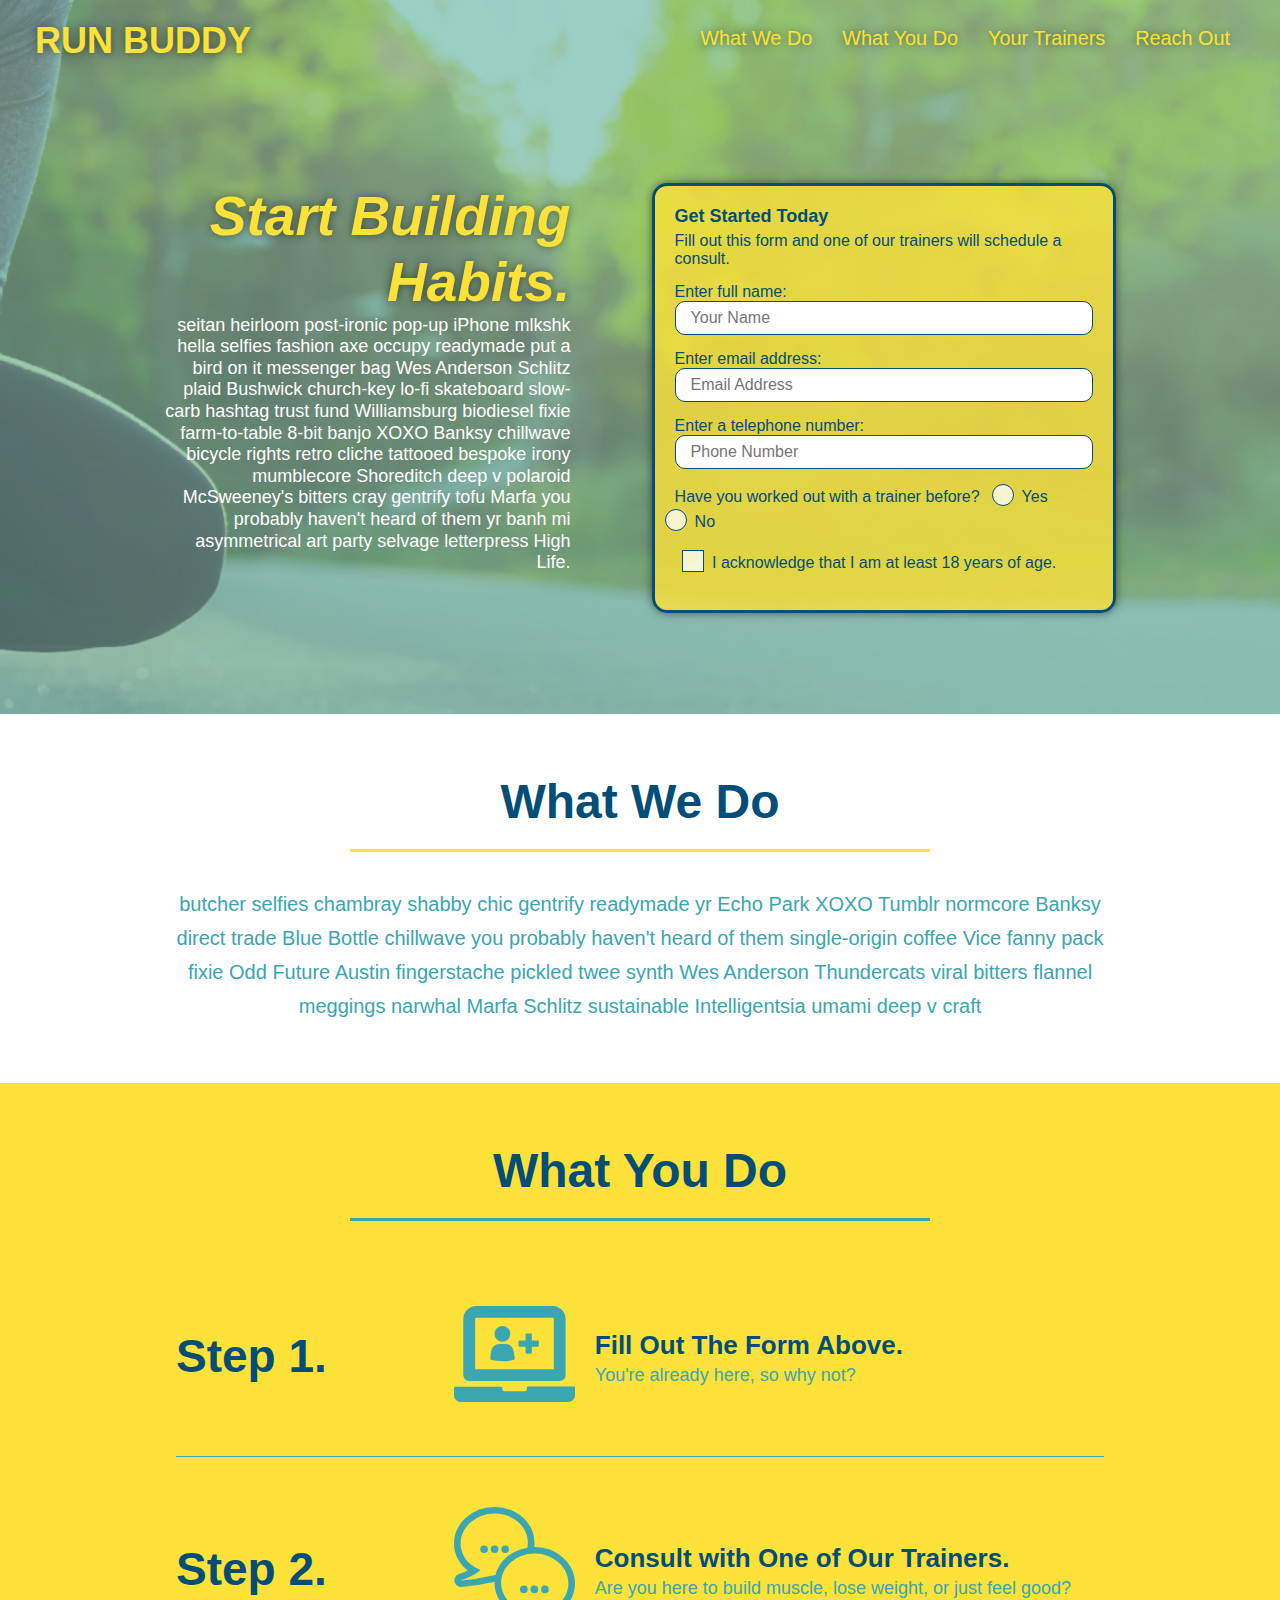
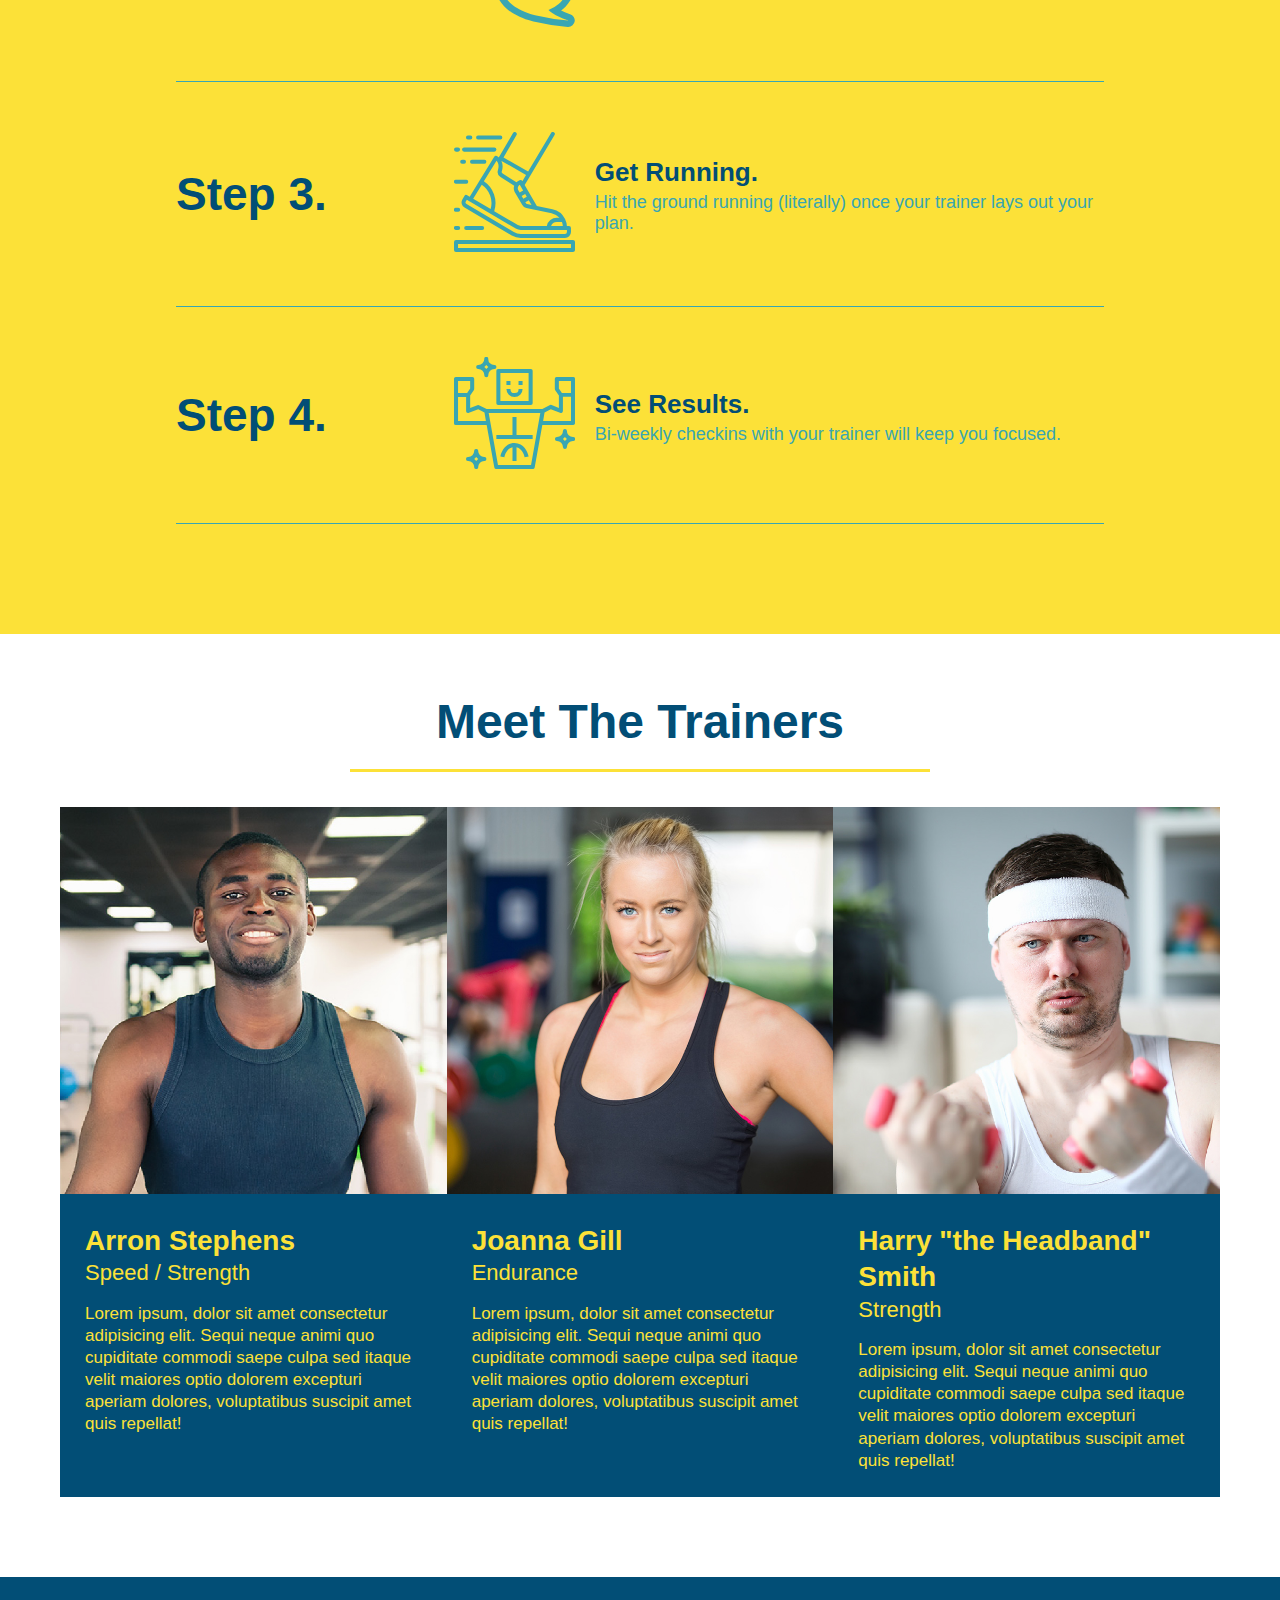
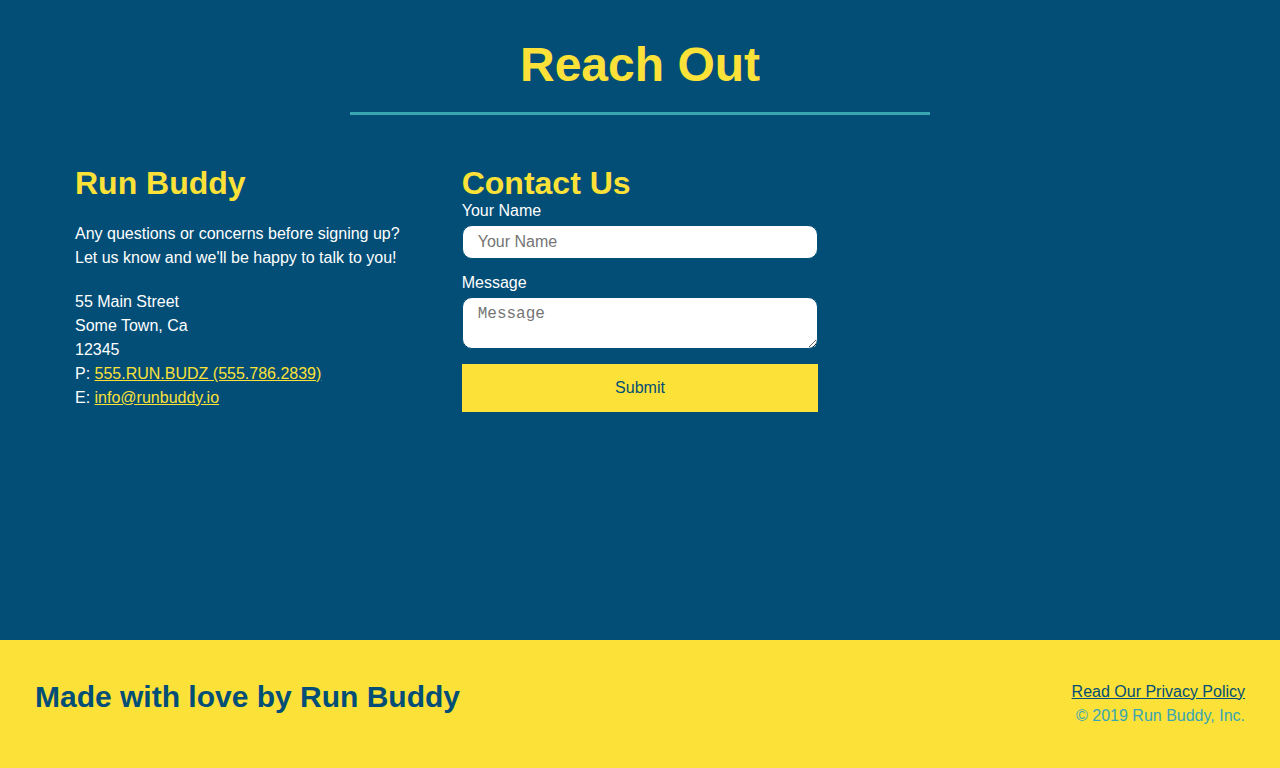
<file: index.html>
﻿<!DOCTYPE html>
<html lang="en">
    <head>
        <meta charset="utf-8" />
        <meta name="viewport" content="width=device-width, initial-scale=1.0" />
        <title>Run Buddy</title>
        <link rel="stylesheet" href="./assets/css/style.css"/>        
    </head>

    <body>
        <!-- navigation -->
        <header>
            <h1>
                <a href="index.html">RUN BUDDY</a>
            </h1>
            <nav>
                <!-- unordered list elements -->
                <ul>
                    <li>
                        <a href="#what-we-do">What We Do</a>
                    </li>
                    <li>
                        <a href="#what-you-do">What You Do</a>
                    </li>
                    <li>
                        <a href="#your-trainers">Your Trainers</a>
                    </li>
                    <li>
                        <a href="#reach-out">Reach Out</a>
                    </li>
                </ul>
            </nav>
        </header>

        <!-- hero/jumbotron -->
        <section class="hero">
            <div class="hero-cta">
                <h2>Start Building Habits.</h2>
                <p>
                  seitan heirloom post-ironic pop-up iPhone mlkshk hella selfies fashion axe occupy readymade put a bird on it messenger bag Wes Anderson Schlitz plaid Bushwick church-key lo-fi skateboard slow-carb hashtag trust fund Williamsburg biodiesel fixie farm-to-table 8-bit banjo XOXO Banksy chillwave bicycle rights retro cliche tattooed bespoke irony mumblecore Shoreditch deep v polaroid McSweeney's bitters cray gentrify tofu Marfa you probably haven't heard of them yr banh mi asymmetrical art party selvage letterpress High Life.
                </p>
              </div>
            <div class="hero-form">
                <h3>Get Started Today</h3>
                <p>Fill out this form and one of our trainers will schedule a consult.</p>
            <!-- add form element -->
            <form>
                <label for="name">Enter full name:</label>
                <input type="text" placeholder="Your Name" name="name" id="name" class="form-input" />
                <label for="email">Enter email address:</label>
                <input type="text" placeholder="Email Address" name="email" id="email" class="form-input" />
                <label for="phone">Enter a telephone number:</label>
                <input type="text" placeholder="Phone Number" name="phone" id="phone" class="form-input"/>
                <p>
                    Have you worked out with a trainer before?
                    <span class="radio-wrapper">
                      <input type="radio" name="trainer-confirm" id="trainer-yes" />
                      <label for="trainer-yes">Yes</label>
                    </span>
                    <span class="radio-wrapper">
                      <input type="radio" name="trainer-confirm" id="trainer-no" />
                      <label for="trainer-no">No</label>
                    </span>
                  </p>
                  <p>
                    <span class="checkbox-wrapper">
                      <input type="checkbox" name="age-confirm" id="checkbox" />
                      <label for="checkbox">I acknowledge that I am at least 18 years of age.</label>
                    </span>
                  </p>
            </form>
            </div>
        </section>

        <!-- "what we do" section -->
        <section id="what-we-do" class="intro">
            <div class="flex-row">
                <h2 class="section-title primary-border">What We Do</h2>
            </div>

            <div class="flex-row">
                <p>
                    butcher selfies chambray shabby chic gentrify readymade yr Echo Park XOXO Tumblr normcore Banksy direct trade Blue Bottle chillwave you probably haven't heard of them single-origin coffee Vice fanny pack fixie Odd Future Austin fingerstache pickled twee synth Wes Anderson Thundercats viral bitters flannel meggings narwhal Marfa Schlitz sustainable Intelligentsia umami deep v craft
                </p>
            </div>

        </section>

        <!-- "what you do" section -->
        <section id="what-you-do" class="steps">
            <div class="flex-row">
                <h2 class="section-title secondary-border">What You Do</h2>
            </div>

            <div class="step">
                <h3>Step 1.</h3>
                <div class="step-info">
                    <div class="step-img">
                        <img src="./assets/images/step-1.svg" alt="" />
                    </div>
                    <div class="step-text">
                        <h4>Fill Out The Form Above.</h4>
                        <p>You're already here, so why not?</p>
                    </div>
                </div>
            </div>

            <div class="step">
                <h3>Step 2.</h3>
                <div class="step-info">
                    <div class="step-img">
                        <img src="./assets/images/step-2.svg" alt="" />
                    </div>
                    <div class="step-text">
                        <h4>Consult with One of Our Trainers.</h4>
                        <p>Are you here to build muscle, lose weight, or just feel good?</p>
                    </div>
                </div>
            </div>

            <div class="step">
                <h3>Step 3.</h3>
                <div class="step-info">
                    <div class="step-img">
                        <img src="./assets/images/step-3.svg" alt="" />
                    </div>
                    <div class="step-text">
                        <h4>Get Running.</h4>
                        <p>Hit the ground running (literally) once your trainer lays out your plan.</p>
                    </div>
                </div>
            </div>

            <div class="step">
                <h3>Step 4.</h3>
                <div class="step-info">
                    <div class="step-img">
                        <img src="./assets/images/step-4.svg" alt="" />
                    </div>
                    <div class="step-text">
                        <h4>See Results.</h4>
                        <p>Bi-weekly checkins with your trainer will keep you focused.</p>
                    </div>
                </div>
            </div>
        </section>

        <!-- "meet the trainiers section" -->
        <section id="your-trainers">
            
            <div class="flex-row">
                <h2 class="section-title primary-border">
                    Meet The Trainers
                </h2>
            </div>

            <div  class="trainers">
            <!-- first trainer bio -->
                <article class="trainer">
                        <img src="./assets/images/trainer-1.jpg" alt="Arron Stephens in his workout clothes, ready to pump iron" />
                        <div class="trainer-bio">
                            <h3 class="trainer-name">Arron Stephens</h3>
                            <h4 class="trainer-role">Speed / Strength</h4>
                            <p>
                                Lorem ipsum, dolor sit amet consectetur adipisicing elit. Sequi neque animi quo cupiditate commodi saepe culpa sed
                                itaque velit maiores optio dolorem excepturi aperiam dolores, voluptatibus suscipit amet quis repellat!
                            </p>
                        </div>
                </article>

                <!-- second trainer bio -->
                <article class="trainer">
                    <img src="./assets/images/trainer-2.jpg" alt="Joanna Gill cooling off after a workout" />
                    <div class="trainer-bio">
                        <h3 class="trainer-name">Joanna Gill</h3>
                        <h4 class="trainer-role">Endurance</h4>
                        <p>
                            Lorem ipsum, dolor sit amet consectetur adipisicing elit. Sequi neque animi quo cupiditate commodi saepe culpa sed
                            itaque velit maiores optio dolorem excepturi aperiam dolores, voluptatibus suscipit amet quis repellat!
                        </p>
                    </div>
                
                </article>
            
                <!-- third trainer bio -->
                <article class="trainer">
                    <img src="./assets/images/trainer-3.jpg" alt="Harry Smith wearing a headband and lifting comically small pink weights" />
                    <div class="trainer-bio">
                        <h3 class="trainer-name">Harry "the Headband" Smith</h3>
                        <h4 class="trainer-role">Strength</h4>
                        <p>
                            Lorem ipsum, dolor sit amet consectetur adipisicing elit. Sequi neque animi quo cupiditate commodi saepe culpa sed
                            itaque velit maiores optio dolorem excepturi aperiam dolores, voluptatibus suscipit amet quis repellat!
                        </p>
                    </div>
                </article>
            </div>
        </section>

        <!-- "reach out" section -->
        <section id="reach-out" class="contact">
            <div class="flex-row">
                <h2 class="section-title secondary-border">Reach Out</h2>
            </div>


            <div class="contact-info">


                <div>
                    <h3>Run Buddy</h3>
                    <p>
                        Any questions or concerns before signing up?
                        <br />
                        Let us know and we'll be happy to talk to you!
                    </p>
                    <address>
                        55 Main Street <br/>
                        Some Town, Ca <br/>
                        12345<br />
                        P: <a href="tel:555.786.2839">555.RUN.BUDZ (555.786.2839)</a><br />
                        E: <a href="mailto:info@runbuddy.io">info@runbuddy.io</a>
                    </address>
                </div>
                

                <div class="contact-form">
                    <h3>Contact Us</h3>
                    <form>
                       <label for="contact-name">Your Name</label>
                       <input type="text" id="contact-name" placeholder="Your Name" />
                  
                       <label for="contact-message">Message</label>
                       <textarea id="contact-message" placeholder="Message"></textarea>
                  
                       <button type="submit">Submit</button>
                      </form>
                </div>

                <iframe src="https://www.google.com/maps/embed?pb=!1m18!1m12!1m3!1d2819.9627486294935!2d-92.99779578377469!3d45.02568167061631!2m3!1f0!2f0!3f0!3m2!1i1024!2i768!4f13.1!3m3!1m2!1s0x52b2d3c537cd1f21%3A0xca61d14159b43476!2s2483%20Navajo%20Rd%2C%20North%20St%20Paul%2C%20MN%2055109!5e0!3m2!1sen!2sus!4v1628968711915!5m2!1sen!2sus" 
                width="400" 
                height="400" 
                style="border:0;" 
                allowfullscreen="" 
                loading="lazy">
                </iframe> 
            </div>

        </section>

        <!-- footer -->
        <footer>
            <h2>Made with love by Run Buddy</h2>
            <div>    
                <a href="./privacy-policy.html">Read Our Privacy Policy</a><br />
                &copy; 2019 Run Buddy, Inc. 
            </div>
        </footer>
        
    </body>
</html>
</file>
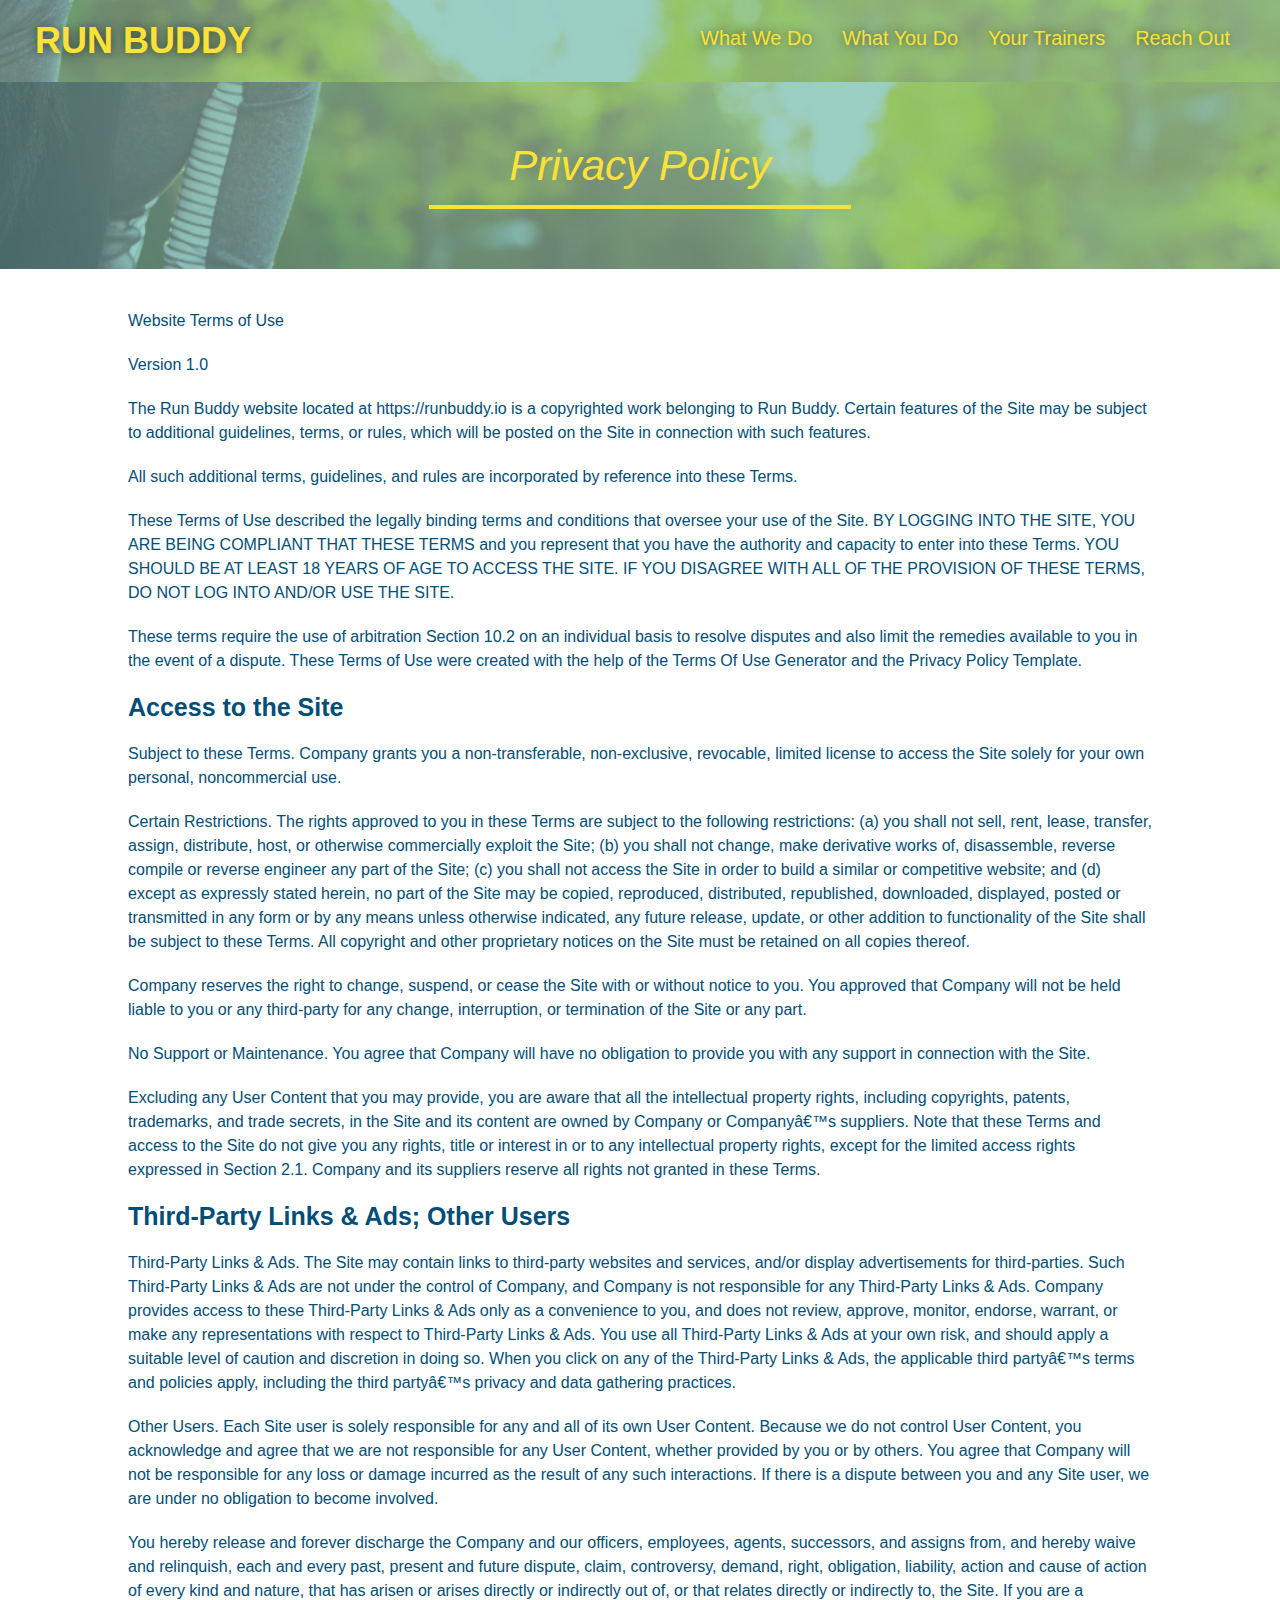
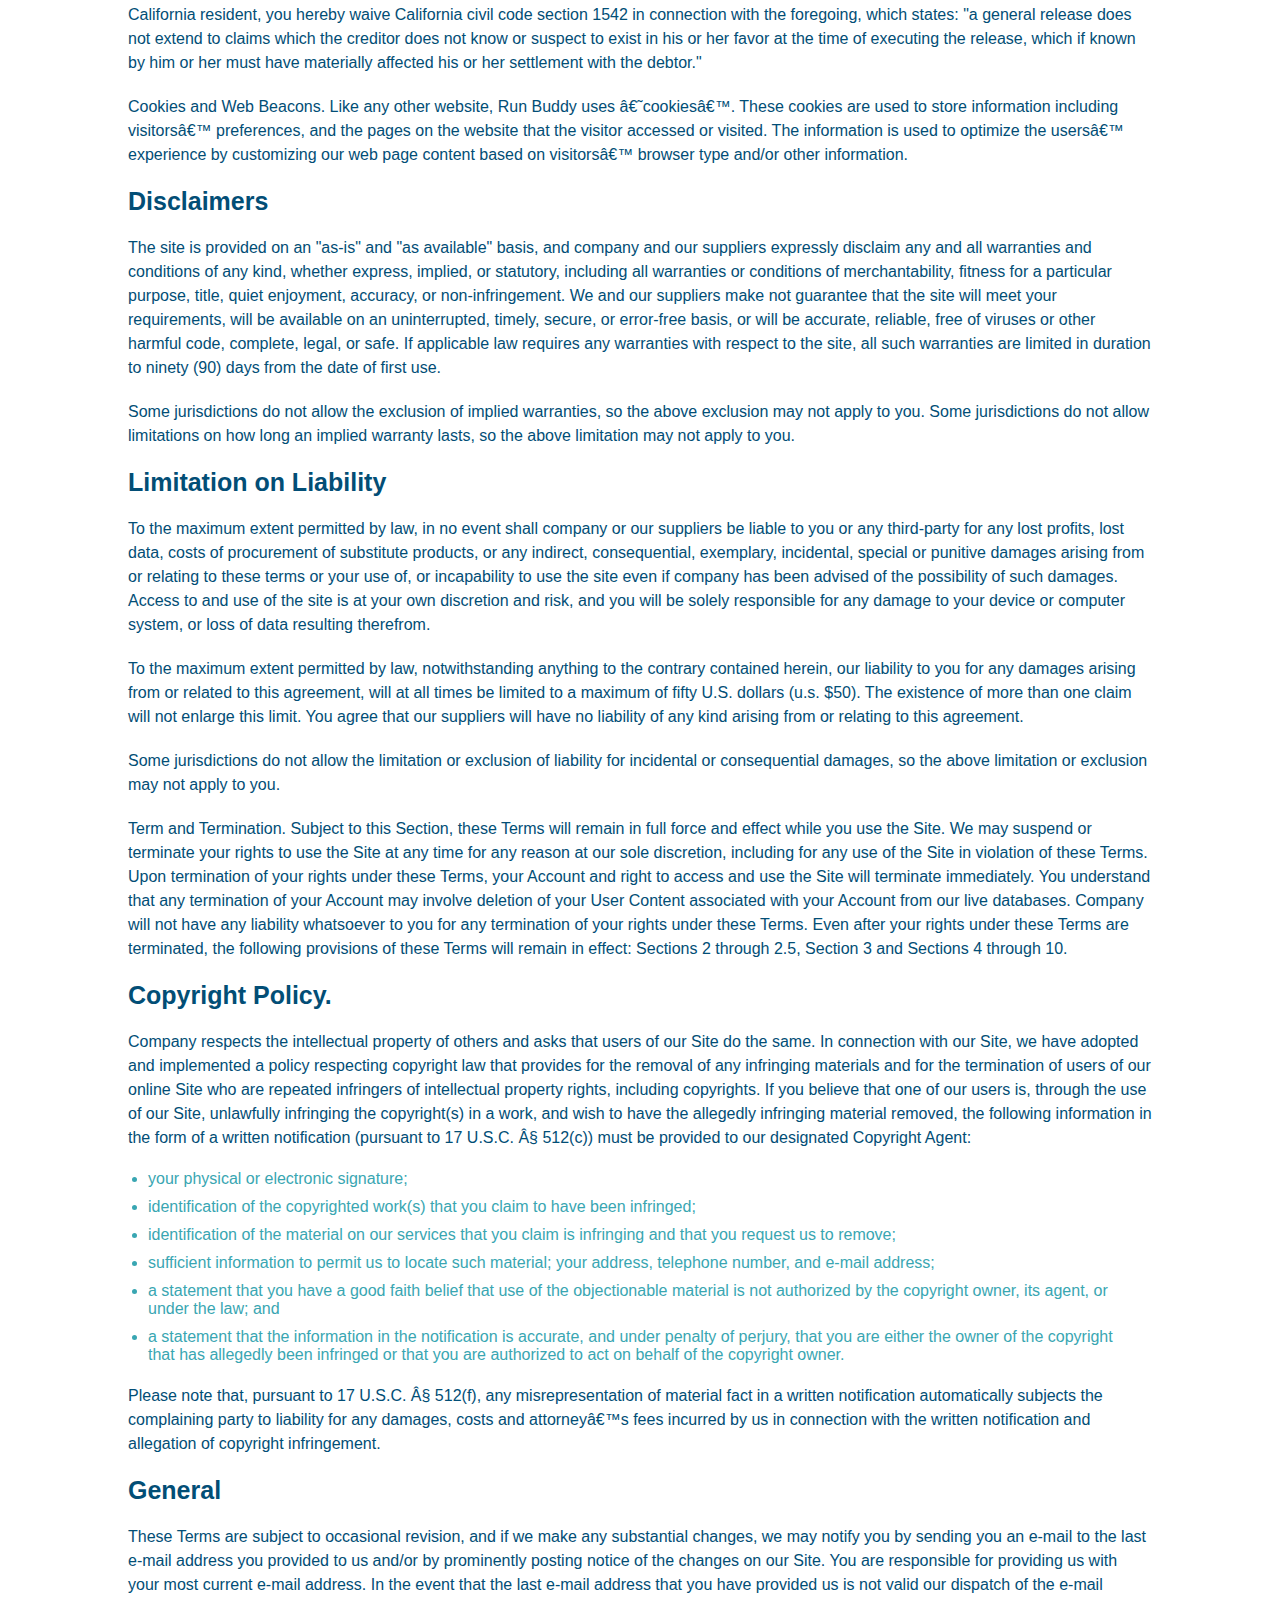
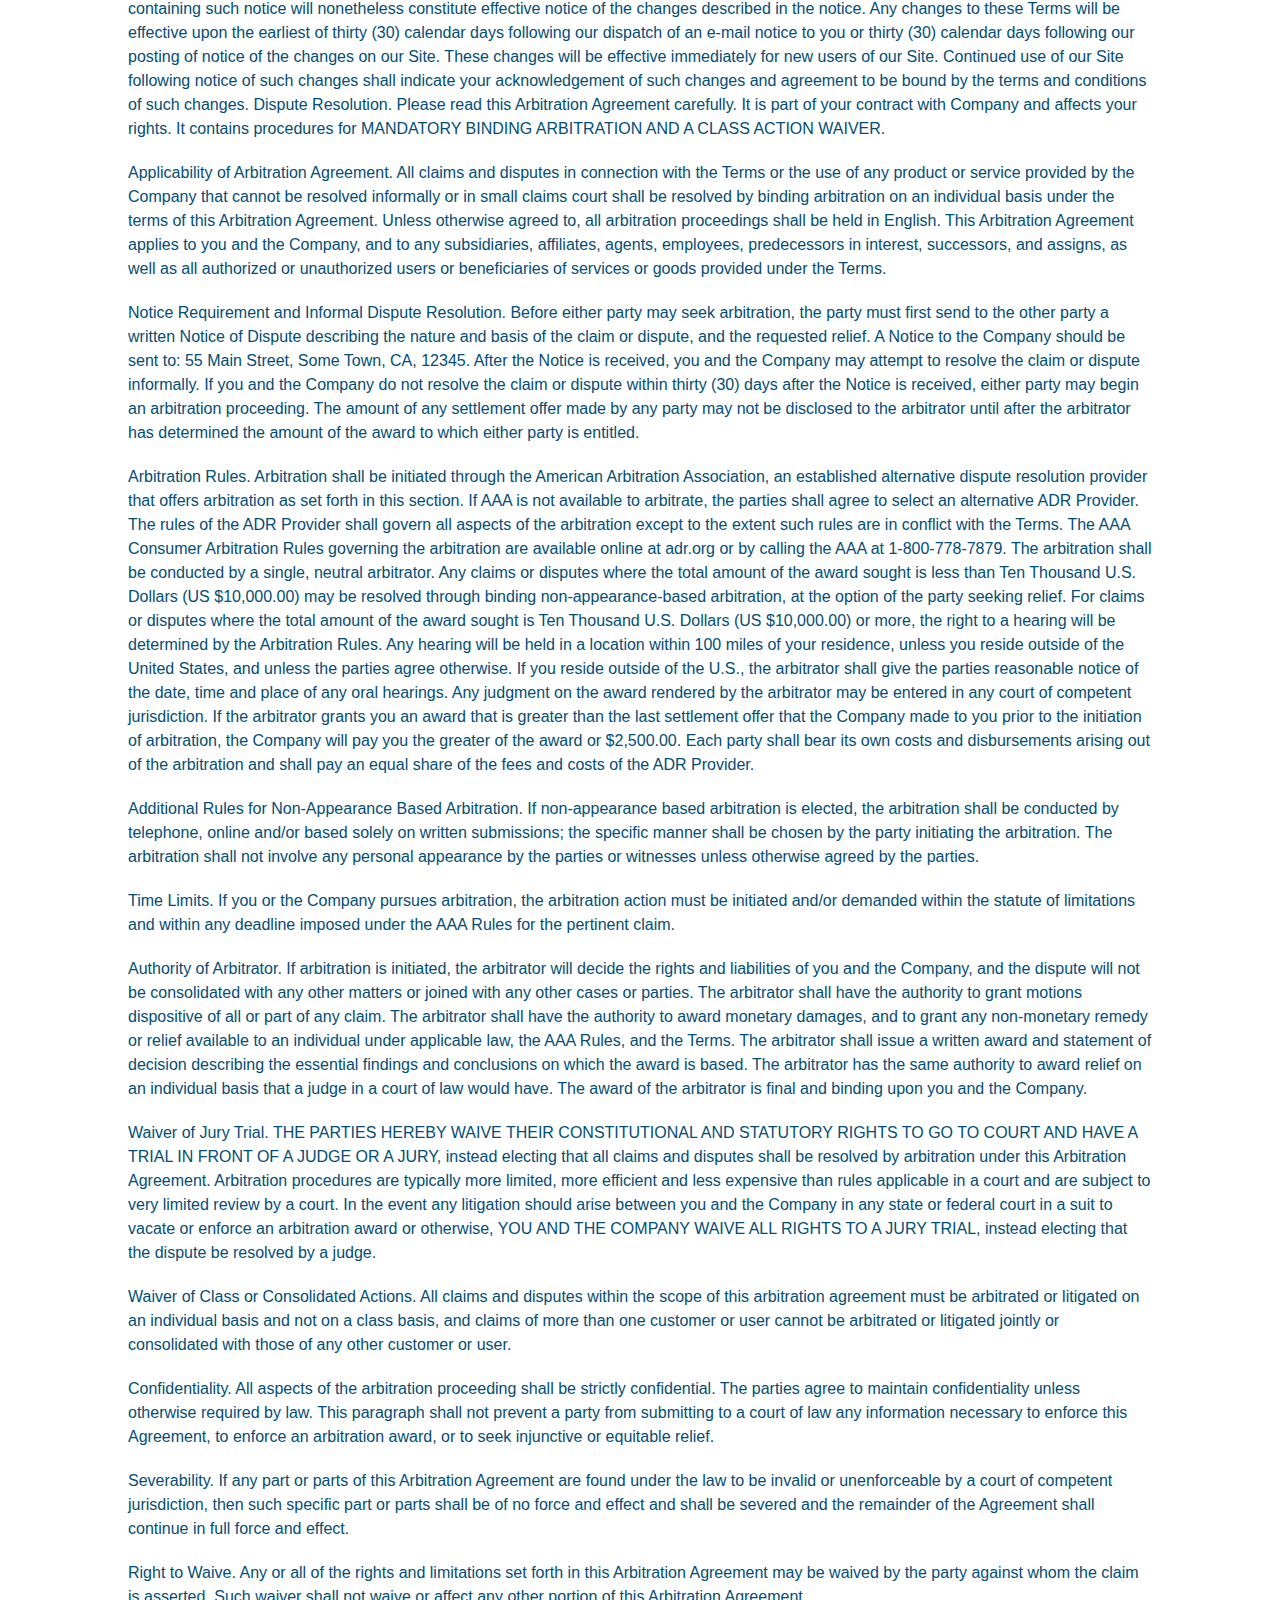
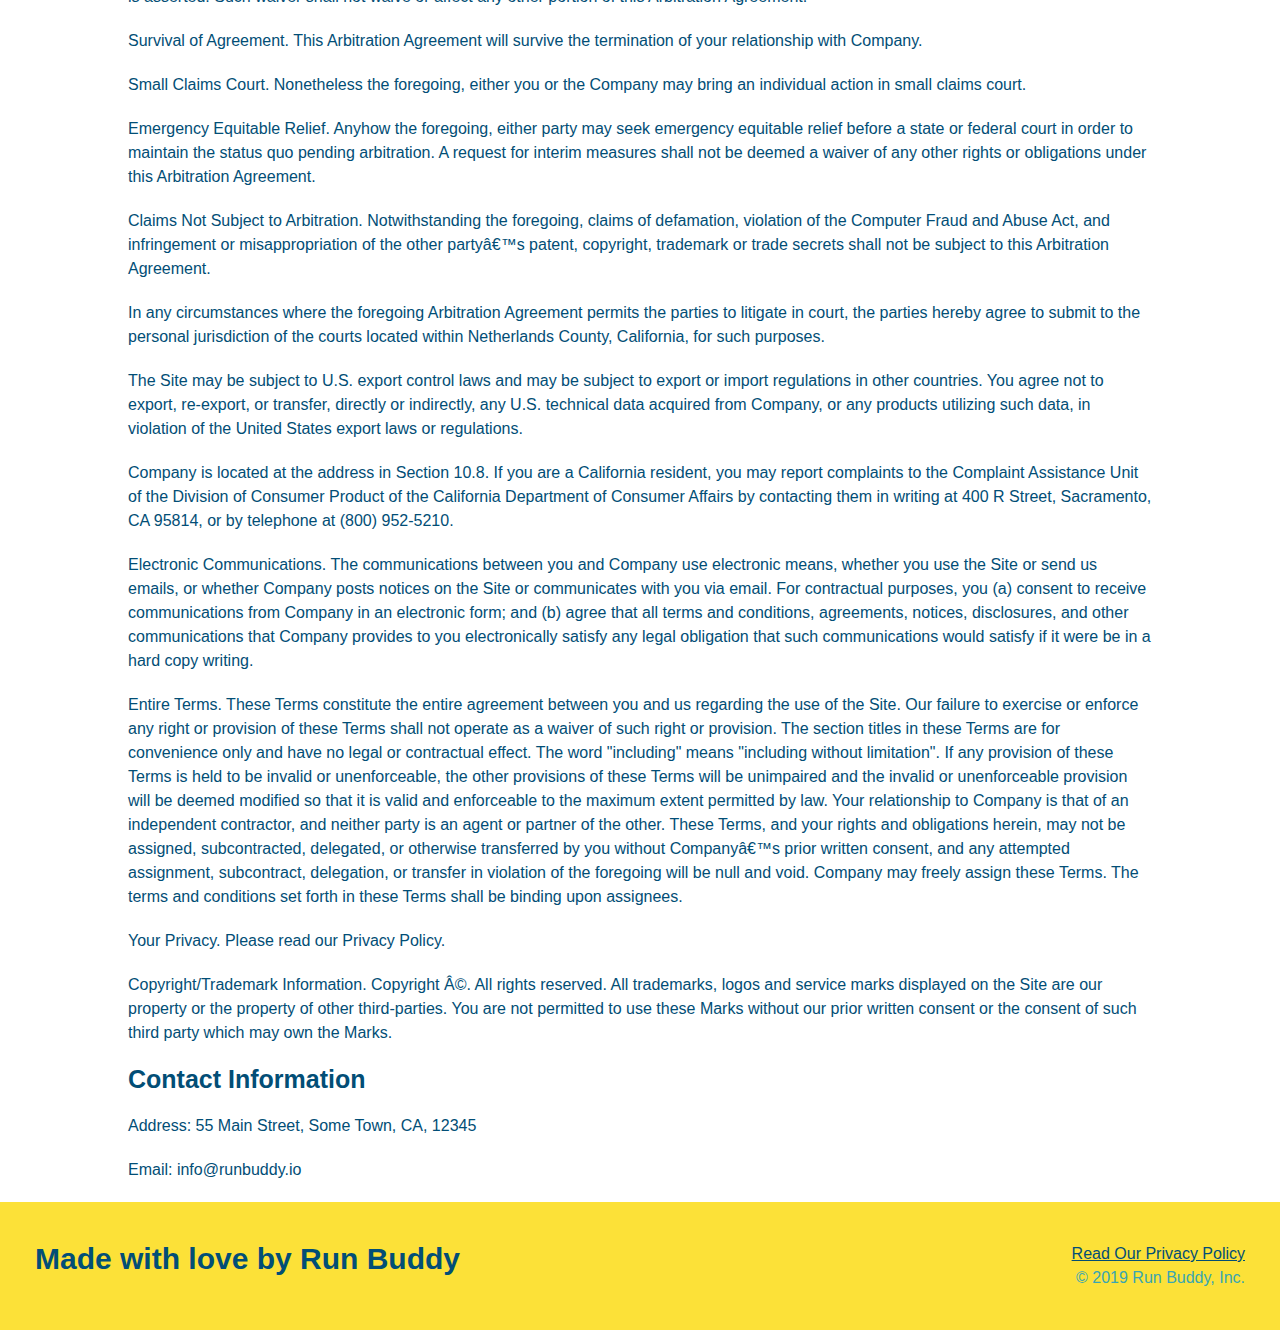
<file: privacy-policy.html>
<!DOCTYPE html>
<html lang="en">
  <head>
    <meta charset="UTF-8" />
    <meta name="viewport" content="width=device-width, initial-scale=1.0" />
    <title> Privacy Policy - Run Buddy</title>
    <link rel="stylesheet" href="./assets/css/style.css" />
    <link rel="stylesheet" href="./assets/css/secondary-styles.css" />
  </head>

  <body>
        <!-- navigation -->
    <header>
        <h1>
            <a href="index.html">RUN BUDDY</a>
        </h1>
        <nav>
            <!-- unordered list elements -->
            <ul>
                <li>
                    <a href="./index.html#what-we-do">What We Do</a>
            </li>
                <li>
                    <a href="./index.html#what-you-do">What You Do</a>
                </li>
                <li>
                    <a href="./index.html#your-trainers">Your Trainers</a>
                </li>
                <li>
                    <a href="./index.html#reach-out">Reach Out</a>
                </li>
            </ul>
        </nav>
    </header> 
    
    <section class="hero">
        <h2 class="page-title">
            Privacy Policy
        </h2>
    </section>

    <article class="secondary-content">
          <p>
            Website Terms of Use
          </p>
    
          <p>
            Version 1.0
          </p>
    
          <p>
            The Run Buddy website located at https://runbuddy.io is a copyrighted work belonging to Run Buddy. Certain
            features of the Site may be subject to additional guidelines, terms, or rules, which will be posted on the Site
            in connection with such features.
          </p>
    
          <p>
            All such additional terms, guidelines, and rules are incorporated by reference into these Terms.
          </p>
    
          <p>
            These Terms of Use described the legally binding terms and conditions that oversee your use of the Site. BY
            LOGGING INTO THE SITE, YOU ARE BEING COMPLIANT THAT THESE TERMS and you represent that you have the authority
            and capacity to enter into these Terms. YOU SHOULD BE AT LEAST 18 YEARS OF AGE TO ACCESS THE SITE. IF YOU
            DISAGREE WITH ALL OF THE PROVISION OF THESE TERMS, DO NOT LOG INTO AND/OR USE THE SITE.
          </p>
    
          <p>
            These terms require the use of arbitration Section 10.2 on an individual basis to resolve disputes and also
            limit the remedies available to you in the event of a dispute. These Terms of Use were created with the help of
            the Terms Of Use Generator and the Privacy Policy Template.
          </p>
    
          <h3>
            Access to the Site
          </h3>
    
          <p>
            Subject to these Terms. Company grants you a non-transferable, non-exclusive, revocable, limited license to
            access the Site solely for your own personal, noncommercial use.
          </p>
    
          <p>
            Certain Restrictions. The rights approved to you in these Terms are subject to the following restrictions: (a)
            you shall not sell, rent, lease, transfer, assign, distribute, host, or otherwise commercially exploit the Site;
            (b) you shall not change, make derivative works of, disassemble, reverse compile or reverse engineer any part of
            the Site; (c) you shall not access the Site in order to build a similar or competitive website; and (d) except
            as expressly stated herein, no part of the Site may be copied, reproduced, distributed, republished, downloaded,
            displayed, posted or transmitted in any form or by any means unless otherwise indicated, any future release,
            update, or other addition to functionality of the Site shall be subject to these Terms. All copyright and other
            proprietary notices on the Site must be retained on all copies thereof.
          </p>
    
          <p>
            Company reserves the right to change, suspend, or cease the Site with or without notice to you. You approved
            that Company will not be held liable to you or any third-party for any change, interruption, or termination of
            the Site or any part.
          </p>
    
          <p>
            No Support or Maintenance. You agree that Company will have no obligation to provide you with any support in
            connection with the Site.
          </p>
    
          <p>
            Excluding any User Content that you may provide, you are aware that all the intellectual property rights,
            including copyrights, patents, trademarks, and trade secrets, in the Site and its content are owned by Company
            or Companyâ€™s suppliers. Note that these Terms and access to the Site do not give you any rights, title or
            interest in or to any intellectual property rights, except for the limited access rights expressed in Section
            2.1. Company and its suppliers reserve all rights not granted in these Terms.
          </p>
    
          <h3>
            Third-Party Links &amp; Ads; Other Users
          </h3>
    
          <p>
            Third-Party Links &amp; Ads. The Site may contain links to third-party websites and services, and/or display
            advertisements for third-parties. Such Third-Party Links &amp; Ads are not under the control of Company, and Company
            is not responsible for any Third-Party Links &amp; Ads. Company provides access to these Third-Party Links &amp; Ads
            only as a convenience to you, and does not review, approve, monitor, endorse, warrant, or make any
            representations with respect to Third-Party Links &amp; Ads. You use all Third-Party Links &amp; Ads at your own risk,
            and should apply a suitable level of caution and discretion in doing so. When you click on any of the
            Third-Party Links &amp; Ads, the applicable third partyâ€™s terms and policies apply, including the third partyâ€™s
            privacy and data gathering practices.
          </p>
    
          <p>
            Other Users. Each Site user is solely responsible for any and all of its own User Content. Because we do not
            control User Content, you acknowledge and agree that we are not responsible for any User Content, whether
            provided by you or by others. You agree that Company will not be responsible for any loss or damage incurred as
            the result of any such interactions. If there is a dispute between you and any Site user, we are under no
            obligation to become involved.
          </p>
    
          <p>
            You hereby release and forever discharge the Company and our officers, employees, agents, successors, and
            assigns from, and hereby waive and relinquish, each and every past, present and future dispute, claim,
            controversy, demand, right, obligation, liability, action and cause of action of every kind and nature, that has
            arisen or arises directly or indirectly out of, or that relates directly or indirectly to, the Site. If you are
            a California resident, you hereby waive California civil code section 1542 in connection with the foregoing,
            which states: "a general release does not extend to claims which the creditor does not know or suspect to exist
            in his or her favor at the time of executing the release, which if known by him or her must have materially
            affected his or her settlement with the debtor."
          </p>
    
          <p>
            Cookies and Web Beacons. Like any other website, Run Buddy uses â€˜cookiesâ€™. These cookies are used to store
            information including visitorsâ€™ preferences, and the pages on the website that the visitor accessed or visited.
            The information is used to optimize the usersâ€™ experience by customizing our web page content based on visitorsâ€™
            browser type and/or other information.
          </p>
    
          <h3>
            Disclaimers
          </h3>
    
          <p>
            The site is provided on an "as-is" and "as available" basis, and company and our suppliers expressly disclaim
            any and all warranties and conditions of any kind, whether express, implied, or statutory, including all
            warranties or conditions of merchantability, fitness for a particular purpose, title, quiet enjoyment, accuracy,
            or non-infringement. We and our suppliers make not guarantee that the site will meet your requirements, will be
            available on an uninterrupted, timely, secure, or error-free basis, or will be accurate, reliable, free of
            viruses or other harmful code, complete, legal, or safe. If applicable law requires any warranties with respect
            to the site, all such warranties are limited in duration to ninety (90) days from the date of first use.
          </p>
    
          <p>
            Some jurisdictions do not allow the exclusion of implied warranties, so the above exclusion may not apply to
            you. Some jurisdictions do not allow limitations on how long an implied warranty lasts, so the above limitation
            may not apply to you.
          </p>
    
          <h3>
            Limitation on Liability
          </h3>
    
          <p>
            To the maximum extent permitted by law, in no event shall company or our suppliers be liable to you or any
            third-party for any lost profits, lost data, costs of procurement of substitute products, or any indirect,
            consequential, exemplary, incidental, special or punitive damages arising from or relating to these terms or
            your use of, or incapability to use the site even if company has been advised of the possibility of such
            damages. Access to and use of the site is at your own discretion and risk, and you will be solely responsible
            for any damage to your device or computer system, or loss of data resulting therefrom.
          </p>
    
          <p>
            To the maximum extent permitted by law, notwithstanding anything to the contrary contained herein, our liability
            to you for any damages arising from or related to this agreement, will at all times be limited to a maximum of
            fifty U.S. dollars (u.s. $50). The existence of more than one claim will not enlarge this limit. You agree that
            our suppliers will have no liability of any kind arising from or relating to this agreement.
          </p>
    
          <p>
            Some jurisdictions do not allow the limitation or exclusion of liability for incidental or consequential
            damages, so the above limitation or exclusion may not apply to you.
          </p>
    
          <p>
            Term and Termination. Subject to this Section, these Terms will remain in full force and effect while you use
            the Site. We may suspend or terminate your rights to use the Site at any time for any reason at our sole
            discretion, including for any use of the Site in violation of these Terms. Upon termination of your rights under
            these Terms, your Account and right to access and use the Site will terminate immediately. You understand that
            any termination of your Account may involve deletion of your User Content associated with your Account from our
            live databases. Company will not have any liability whatsoever to you for any termination of your rights under
            these Terms. Even after your rights under these Terms are terminated, the following provisions of these Terms
            will remain in effect: Sections 2 through 2.5, Section 3 and Sections 4 through 10.
          </p>
    
          <h3>
            Copyright Policy.
          </h3>
    
          <p>
            Company respects the intellectual property of others and asks that users of our Site do the same. In connection
            with our Site, we have adopted and implemented a policy respecting copyright law that provides for the removal
            of any infringing materials and for the termination of users of our online Site who are repeated infringers of
            intellectual property rights, including copyrights. If you believe that one of our users is, through the use of
            our Site, unlawfully infringing the copyright(s) in a work, and wish to have the allegedly infringing material
            removed, the following information in the form of a written notification (pursuant to 17 U.S.C. Â§ 512(c)) must
            be provided to our designated Copyright Agent:
          </p>
    
          <ul>
            <li>
              your physical or electronic signature;
            </li>
            <li>
              identification of the copyrighted work(s) that you claim to have been infringed;
            </li>
            <li>
              identification of the material on our services that you claim is infringing and that you request us to remove;
            </li>
            <li>
              sufficient information to permit us to locate such material; your address, telephone number, and e-mail
              address;
            </li>
            <li>
              a statement that you have a good faith belief that use of the objectionable material is not authorized by the
              copyright owner, its agent, or under the law; and
            </li>
            <li>
              a statement that the information in the notification is accurate, and under penalty of perjury, that you are
              either the owner of the copyright that has allegedly been infringed or that you are authorized to act on
              behalf of the copyright owner.
            </li>
          </ul>
    
          <p>
            Please note that, pursuant to 17 U.S.C. Â§ 512(f), any misrepresentation of material fact in a written
            notification automatically subjects the complaining party to liability for any damages, costs and attorneyâ€™s
            fees incurred by us in connection with the written notification and allegation of copyright infringement.
          </p>
    
          <h3>
            General
          </h3>
    
          <p>
            These Terms are subject to occasional revision, and if we make any substantial changes, we may notify you by
            sending you an e-mail to the last e-mail address you provided to us and/or by prominently posting notice of the
            changes on our Site. You are responsible for providing us with your most current e-mail address. In the event
            that the last e-mail address that you have provided us is not valid our dispatch of the e-mail containing such
            notice will nonetheless constitute effective notice of the changes described in the notice. Any changes to these
            Terms will be effective upon the earliest of thirty (30) calendar days following our dispatch of an e-mail
            notice to you or thirty (30) calendar days following our posting of notice of the changes on our Site. These
            changes will be effective immediately for new users of our Site. Continued use of our Site following notice of
            such changes shall indicate your acknowledgement of such changes and agreement to be bound by the terms and
            conditions of such changes. Dispute Resolution. Please read this Arbitration Agreement carefully. It is part of
            your contract with Company and affects your rights. It contains procedures for MANDATORY BINDING ARBITRATION AND
            A CLASS ACTION WAIVER.
          </p>
    
          <p>
            Applicability of Arbitration Agreement. All claims and disputes in connection with the Terms or the use of any
            product or service provided by the Company that cannot be resolved informally or in small claims court shall be
            resolved by binding arbitration on an individual basis under the terms of this Arbitration Agreement. Unless
            otherwise agreed to, all arbitration proceedings shall be held in English. This Arbitration Agreement applies to
            you and the Company, and to any subsidiaries, affiliates, agents, employees, predecessors in interest,
            successors, and assigns, as well as all authorized or unauthorized users or beneficiaries of services or goods
            provided under the Terms.
          </p>
    
          <p>
            Notice Requirement and Informal Dispute Resolution. Before either party may seek arbitration, the party must
            first send to the other party a written Notice of Dispute describing the nature and basis of the claim or
            dispute, and the requested relief. A Notice to the Company should be sent to: 55 Main Street, Some Town, CA,
            12345. After the Notice is received, you and the Company may attempt to resolve the claim or dispute informally.
            If you and the Company do not resolve the claim or dispute within thirty (30) days after the Notice is received,
            either party may begin an arbitration proceeding. The amount of any settlement offer made by any party may not
            be disclosed to the arbitrator until after the arbitrator has determined the amount of the award to which either
            party is entitled.
          </p>
    
          <p>
            Arbitration Rules. Arbitration shall be initiated through the American Arbitration Association, an established
            alternative dispute resolution provider that offers arbitration as set forth in this section. If AAA is not
            available to arbitrate, the parties shall agree to select an alternative ADR Provider. The rules of the ADR
            Provider shall govern all aspects of the arbitration except to the extent such rules are in conflict with the
            Terms. The AAA Consumer Arbitration Rules governing the arbitration are available online at adr.org or by
            calling the AAA at 1-800-778-7879. The arbitration shall be conducted by a single, neutral arbitrator. Any
            claims or disputes where the total amount of the award sought is less than Ten Thousand U.S. Dollars (US
            $10,000.00) may be resolved through binding non-appearance-based arbitration, at the option of the party seeking
            relief. For claims or disputes where the total amount of the award sought is Ten Thousand U.S. Dollars (US
            $10,000.00) or more, the right to a hearing will be determined by the Arbitration Rules. Any hearing will be
            held in a location within 100 miles of your residence, unless you reside outside of the United States, and
            unless the parties agree otherwise. If you reside outside of the U.S., the arbitrator shall give the parties
            reasonable notice of the date, time and place of any oral hearings. Any judgment on the award rendered by the
            arbitrator may be entered in any court of competent jurisdiction. If the arbitrator grants you an award that is
            greater than the last settlement offer that the Company made to you prior to the initiation of arbitration, the
            Company will pay you the greater of the award or $2,500.00. Each party shall bear its own costs and
            disbursements arising out of the arbitration and shall pay an equal share of the fees and costs of the ADR
            Provider.
          </p>
    
          <p>
            Additional Rules for Non-Appearance Based Arbitration. If non-appearance based arbitration is elected, the
            arbitration shall be conducted by telephone, online and/or based solely on written submissions; the specific
            manner shall be chosen by the party initiating the arbitration. The arbitration shall not involve any personal
            appearance by the parties or witnesses unless otherwise agreed by the parties.
          </p>
    
          <p>
            Time Limits. If you or the Company pursues arbitration, the arbitration action must be initiated and/or demanded
            within the statute of limitations and within any deadline imposed under the AAA Rules for the pertinent claim.
          </p>
    
          <p>
            Authority of Arbitrator. If arbitration is initiated, the arbitrator will decide the rights and liabilities of
            you and the Company, and the dispute will not be consolidated with any other matters or joined with any other
            cases or parties. The arbitrator shall have the authority to grant motions dispositive of all or part of any
            claim. The arbitrator shall have the authority to award monetary damages, and to grant any non-monetary remedy
            or relief available to an individual under applicable law, the AAA Rules, and the Terms. The arbitrator shall
            issue a written award and statement of decision describing the essential findings and conclusions on which the
            award is based. The arbitrator has the same authority to award relief on an individual basis that a judge in a
            court of law would have. The award of the arbitrator is final and binding upon you and the Company.
          </p>
    
          <p>
            Waiver of Jury Trial. THE PARTIES HEREBY WAIVE THEIR CONSTITUTIONAL AND STATUTORY RIGHTS TO GO TO COURT AND HAVE
            A TRIAL IN FRONT OF A JUDGE OR A JURY, instead electing that all claims and disputes shall be resolved by
            arbitration under this Arbitration Agreement. Arbitration procedures are typically more limited, more efficient
            and less expensive than rules applicable in a court and are subject to very limited review by a court. In the
            event any litigation should arise between you and the Company in any state or federal court in a suit to vacate
            or enforce an arbitration award or otherwise, YOU AND THE COMPANY WAIVE ALL RIGHTS TO A JURY TRIAL, instead
            electing that the dispute be resolved by a judge.
          </p>
    
          <p>
            Waiver of Class or Consolidated Actions. All claims and disputes within the scope of this arbitration agreement
            must be arbitrated or litigated on an individual basis and not on a class basis, and claims of more than one
            customer or user cannot be arbitrated or litigated jointly or consolidated with those of any other customer or
            user.
          </p>
    
          <p>
            Confidentiality. All aspects of the arbitration proceeding shall be strictly confidential. The parties agree to
            maintain confidentiality unless otherwise required by law. This paragraph shall not prevent a party from
            submitting to a court of law any information necessary to enforce this Agreement, to enforce an arbitration
            award, or to seek injunctive or equitable relief.
          </p>
    
          <p>
            Severability. If any part or parts of this Arbitration Agreement are found under the law to be invalid or
            unenforceable by a court of competent jurisdiction, then such specific part or parts shall be of no force and
            effect and shall be severed and the remainder of the Agreement shall continue in full force and effect.
          </p>
    
          <p>
            Right to Waive. Any or all of the rights and limitations set forth in this Arbitration Agreement may be waived
            by the party against whom the claim is asserted. Such waiver shall not waive or affect any other portion of this
            Arbitration Agreement.
          </p>
    
          <p>
            Survival of Agreement. This Arbitration Agreement will survive the termination of your relationship with
            Company.
          </p>
    
          <p>
            Small Claims Court. Nonetheless the foregoing, either you or the Company may bring an individual action in small
            claims court.
          </p>
    
          <p>
            Emergency Equitable Relief. Anyhow the foregoing, either party may seek emergency equitable relief before a
            state or federal court in order to maintain the status quo pending arbitration. A request for interim measures
            shall not be deemed a waiver of any other rights or obligations under this Arbitration Agreement.
          </p>
    
          <p>
            Claims Not Subject to Arbitration. Notwithstanding the foregoing, claims of defamation, violation of the
            Computer Fraud and Abuse Act, and infringement or misappropriation of the other partyâ€™s patent, copyright,
            trademark or trade secrets shall not be subject to this Arbitration Agreement.
          </p>
    
          <p>
            In any circumstances where the foregoing Arbitration Agreement permits the parties to litigate in court, the
            parties hereby agree to submit to the personal jurisdiction of the courts located within Netherlands County,
            California, for such purposes.
          </p>
    
          <p>
            The Site may be subject to U.S. export control laws and may be subject to export or import regulations in other
            countries. You agree not to export, re-export, or transfer, directly or indirectly, any U.S. technical data
            acquired from Company, or any products utilizing such data, in violation of the United States export laws or
            regulations.
          </p>
    
          <p>
            Company is located at the address in Section 10.8. If you are a California resident, you may report complaints
            to the Complaint Assistance Unit of the Division of Consumer Product of the California Department of Consumer
            Affairs by contacting them in writing at 400 R Street, Sacramento, CA 95814, or by telephone at (800) 952-5210.
          </p>
    
          <p>
            Electronic Communications. The communications between you and Company use electronic means, whether you use the
            Site or send us emails, or whether Company posts notices on the Site or communicates with you via email. For
            contractual purposes, you (a) consent to receive communications from Company in an electronic form; and (b)
            agree that all terms and conditions, agreements, notices, disclosures, and other communications that Company
            provides to you electronically satisfy any legal obligation that such communications would satisfy if it were be
            in a hard copy writing.
          </p>
    
          <p>
            Entire Terms. These Terms constitute the entire agreement between you and us regarding the use of the Site. Our
            failure to exercise or enforce any right or provision of these Terms shall not operate as a waiver of such right
            or provision. The section titles in these Terms are for convenience only and have no legal or contractual
            effect. The word "including" means "including without limitation". If any provision of these Terms is held to be
            invalid or unenforceable, the other provisions of these Terms will be unimpaired and the invalid or
            unenforceable provision will be deemed modified so that it is valid and enforceable to the maximum extent
            permitted by law. Your relationship to Company is that of an independent contractor, and neither party is an
            agent or partner of the other. These Terms, and your rights and obligations herein, may not be assigned,
            subcontracted, delegated, or otherwise transferred by you without Companyâ€™s prior written consent, and any
            attempted assignment, subcontract, delegation, or transfer in violation of the foregoing will be null and void.
            Company may freely assign these Terms. The terms and conditions set forth in these Terms shall be binding upon
            assignees.
          </p>
    
          <p>
            Your Privacy. Please read our Privacy Policy.
          </p>
    
          <p>
            Copyright/Trademark Information. Copyright Â©. All rights reserved. All trademarks, logos and service marks
            displayed on the Site are our property or the property of other third-parties. You are not permitted to use
            these Marks without our prior written consent or the consent of such third party which may own the Marks.
          </p>
    
          <h3>
            Contact Information
          </h3>
    
          <p>
            Address: 55 Main Street, Some Town, CA, 12345
          </p>
    
          <p>
            Email: info@runbuddy.io
          </p>  

    </article>

    <footer>
        <h2>Made with love by Run Buddy</h2>
        <div>    
            <a href="#">Read Our Privacy Policy</a><br />
            &copy; 2019 Run Buddy, Inc. 
        </div>
    </footer>
    
  </body>
</html>
</file>
<file: assets/css/style.css>
/* global styling */

:root {
  --primary-color: #fce138;
  --secondary-color: #024e76;
  --tertiary-color: #39a6b2;
}

* {
    margin: 0px;
    padding: 0px;
    box-sizing: border-box;
}

body {
    color: #39a6b2;
    font-family: Helvetica, Arial, sans-serif;
  }

  
  /* apply styles to header */
  header {
    padding: 20px 35px;
    background-color: #39a6b2;
    display: flex;
    justify-content: space-between;
    flex-wrap: wrap;
    position: -webkit-sticky;
    position: sticky;
    top: 0;
    background-image: url("../images/hero-bg.jpg");
    background-size: cover;
    background-position: center;
    background-attachment: fixed;
    background-position: 80%;
    z-index: 9999;
  }

  header h1 {
      font-weight: bold;
      font-size: 36px;
      color: #fce138;
      margin: 0;
      text-shadow: 0 0 10px rgba(0, 0, 0, 0.5);
  }

  header a {
      color: #fce138;
      text-decoration: none;
  }

  header nav {
      margin: 7px 0;
  }

  header nav ul {
    display: flex;
    flex-wrap: wrap;
    justify-content: space-between;
    align-items: center;
    list-style: none;
  }


  header nav ul li a {
      padding: 10px 15px;
      font-weight: lighter;
      font-size: 1.55vw;
      text-shadow: 0 0 10px rgba(0, 0, 0, 0.5);
  }


  section {
    padding: 60px;
  }

/* hero style start */
.hero {
  background-image: url("../images/hero-bg.jpg");
  background-size: cover;
  background-position: center;
  display: flex;
  justify-content: center;
  flex-wrap: wrap;
  align-items: flex-start;
  background-attachment: fixed;
  background-position: 80%;
}


.hero-form {
  color: #024e76;
  background-color: rgba(252, 225, 56, .8);
  padding: 20px;
  border: solid 3px #024e76;
  width: 40%;
  margin: 3.5%;
  box-shadow: 0 0 10px rgba(0, 0, 0, 0.5);
  border-radius: 15px;
}

.hero-cta {
  width: 35%;
  text-align: right;
  margin: 3.5%;
  color: #fff;
  font-size: 18px;
  line-height: 1.2;
}

.hero-cta h2 {
  font-style: italic;
  font-size: 55px;
  color: #fce138;
  text-shadow: 0 0 10px rgba(0, 0, 0, 0.5);
}

.hero-form h3 {
    font-size: large;
    margin: 0;
}

.hero-form p {
    margin: 5px 0 15px 0;
  }

  .hero-form button {
    border-radius: 10px;
  }

  /* hero style end */

.form-input {
    border: 1px solid #024e76;
    display: block;
    padding: 7px 15px;
    font-size: 16px;
    color: #024e76;
    width: 100%;
    margin-bottom: 15px;
    border-radius: 10px;
}

.hero-form button {
    color: #fce138;
    background-color: #024e76;
    border: none;
    padding: 10px 20px;
    font-size: 16px;
  }

  .intro p {
      line-height: 1.7;
      color: #39a6b2;
      width: 80%;
      font-size: 20px;
      margin: 0 auto;
      text-align: center;
  }

  .steps {
      background: #fce138;
  }

  .step {
    margin: 50px auto;
    padding-bottom: 50px;
    width: 80%;
    border-bottom: 1px solid #39a6b2;
    display: flex;
    flex-wrap: wrap;
    align-items: center;
    justify-content: space-between;
  }

  .step-img {
    flex: 1 12%;
    margin-right: 20px;
  }

  .step-img img {
    max-width: 100%;
  }

  .step-info {
    flex: 2 70%;
    display: flex;
    flex-wrap: wrap;
    align-items: center;
  }

  .step h3 {
    color: #024e76;
    font-size: 46px;
    flex: 1 30%;
  }

  .step-text {
    flex: 12;
  }

  .step-text h4 {
    font-size: 26px;
    line-height: 1.5;
    color: #024e76;
  }
  
  .step-text p {
    color: #39a6b2;
    font-size: 18px;
  }


  /* global styling */
  
  .section-title {
    font-size: 48px;
    color: #024e76;
    border-bottom: 3px solid;
    padding-bottom: 20px;
    text-align: center;
    margin: 0 auto 35px auto;
    width: 50%;
  }

  .primary-border {
    border-color: #fce138;
  }
  
  .secondary-border {
    border-color: #39a6b2;
  }

  .text-left {
      text-align: left;
  }

  .text-right {
      text-align: right;
  }

  .flex-row {
    display: flex;
  }
  
  /* Trainers section */

  .trainers {
    width: 100%;
    margin: 0 auto;
    display: flex;
    flex-wrap: wrap;
    justify-content: space-around;
  }

  .trainer {
      margin: 0 auto 20px auto;
      background: #024e76;
      color: #fce138;
      flex: 1;
  }

  .trainer img {
      width: 100%;
  }

  .trainer-bio {
      padding: 25px;
      line-height: 1.3;
  }

  .trainer-bio h3 {
    font-size: 28px;
  }
  
  .trainer-bio h4 {
    font-weight: lighter;
    font-size: 22px;
    margin-bottom: 15px;
  }
  
  .trainer-bio p {
    font-size: 17px;
  }

  /* contact form */

  .contact {
    background-color: #024e76;
  }

  .contact h2 {
    color: #fce138;
  }

  .contact-info {
    display: flex;
    justify-content: space-between;
    flex-wrap: wrap;
  }

  .contact-info > * {
    flex: 1;
    margin: 15px;
  }

  .contact-info div {
    color:white
  }

  .contact-info iframe {
    height: 400px;
  }

  .contact-info h3 {
    color: #fce138;
    font-size: 32px;
  }

  .contact-info p, .contact-info address {
    margin: 20px 0;
    line-height: 1.5;
    font-size: 16px;
    font-style: normal;
  }

  .contact-info a {
    color: #fce138;
  }

  .contact-form input, .contact-form textarea {
    border: 1px solid #024e76;
    display: block;
    padding: 7px 15px;
    font-size: 16px;
    color: #024e76;
    width: 100%;
    margin-bottom: 15px;
    margin-top: 5px;
    border-radius: 10px;
  }

  .contact-form button {
    width: 100%;
    border: none;
    background: #fce138;
    color: #024e76;
    text-align: center;
    padding: 15px 0px;
    font-size: 16px;
  }

  .checkbox-wrapper input, .radio-wrapper input {
    opacity: 0;
  }
  .checkbox-wrapper label, .radio-wrapper label {
    position: relative;
    left: 10px;
    margin: 10px;
    line-height: 1.6;
  }

  .checkbox-wrapper label::before, .radio-wrapper label::before {
    content: "";
    height: 20px;
    width: 20px;
    background: rgba(255, 255, 255, 0.75);  
    border: 1px solid #024e76;  
    position: absolute;
    top: -4px;
    left: -30px;
  }
  .radio-wrapper label::before {
    border-radius: 50%;
  }

  .radio-wrapper label::after {
    content: "";
    width: 20px;
    height: 20px;
    border-radius: 50%;
    background: #024e76;
    position: absolute;
    left: -29px;
    top: -3px;
    background-image: radial-gradient(circle, #39a6b2, #024e76);
  }
  
  .checkbox-wrapper label::after {
    content: "";
    height: 6px;
    width: 14px;
    border-left: 2px solid #024e76;
    border-bottom: 2px solid #024e76;
    position: absolute;
    left: -26px;
    top: 1px;
    transform: rotate(-58deg);
  }

  .checkbox-wrapper input:checked + label,
.radio-wrapper input:checked + label {
  font-weight: bold;
}

    .checkbox-wrapper input + label::after, 
.radio-wrapper input + label::after {
  content: none;
}

.checkbox-wrapper input:checked + label::after, 
.radio-wrapper input:checked + label::after {
  content: "";
}

footer {
    background: #fce138;
    width: 100%;
    padding: 40px 35px;
    display: flex;
    justify-content: space-between;
    flex-wrap: wrap;
}

footer h2 {
    color: #024e76;
    font-size: 30px;
    margin: 0;
}

footer div {
    line-height: 1.5;
    text-align: right;
}

footer a {
  color: #024e76;
}

header nav ul li a:hover {
  background: #fce138;
  color: #024e76;
  border-radius: 15px;
  text-shadow: none;
}

.hero-form button:hover {
  background-color: #39a6b2;  
}

.contact-form button:hover {
  color: #fce138;
  background: #39a6b2;
}

.form-input:focus {
  background-color: rgba(255,255,255, 1);
  outline: none;
}

/* MEDIA QUERY FOR SMALLER DESKTOP SCREENS AND SMALLER */
@media screen and (max-width: 980px) {

  header {
    padding-bottom: 0;
    justify-content: center;
    position: relative
  }

  header h1 {
    width: 100%;
    text-align: center;
  }

  header nav ul {
    margin-top: 20px;
    width: 100%;
    justify-content: center;
  }

  header nav ul li a {
    font-size: 20px;
  }

  footer h2, footer div {
    text-align: center;
    width: 100%;
  }

  .hero-cta, .hero-form {
    width: 100%;
  }
  
  .hero-cta {
    text-align: center;
  }

  .section-title {
    width: 80%;
  }
  
  .trainer {
    flex: 0 70%;
  }
  
  .contact-info iframe{
    flex: 1 100%;
  }

}

/* MEDIA QUERY FOR TABLETS AND SMALLER */
@media screen and (max-width: 768px) {

  section {
    padding: 30px 15px;
  }

  .step h3 {
    flex: 1 100%;
    text-align: center;
  }

  .step-info {
    flex: 2 100%;
    text-align: center;
    justify-content: center;
  }

  .step-img {
    flex: 0 32%;
    margin-right: 0;
    margin-top: 15px;
    margin-bottom: 15px;
  }

  .step-text {
    flex: 100%;  
  }

}

/* MEDIA QUERY FOR MOBILE PHONES AND SMALLER */
@media screen and (max-width: 575px) {

  .hero-form button {
    width: 100%;
  }

  .section-title {
    width: 95%;
  }

  .intro p {
    width: 100%;
  }

  .trainer {
    flex: 0 100%;
  }

  .contact-info {
    text-align: center;
  }

  .contact-info > * {
    flex: 0 100%;
  }

  .contact-form {
    order: 3;
  }

}
</file>
<file: assets/css/secondary-styles.css>
.hero {
    background-position: bottom;
    height: auto;
    text-align: center;
    margin-bottom: 40px;
  }

.page-title {
    color: #fce138;
    display: inline-block;
    border-bottom: 4px solid #fce138;
    padding: 0 80px 15px 80px;
    font-weight: normal;
    font-size: 42px;
    font-style: italic;
}

.secondary-content {
    width: 80%;
    margin: 0 auto;
    color: #024e76;
}

.secondary-content h3 {
    font-size: 25px;
    margin: 20px 0px;
}

.secondary-content p {
    font-size: 16px;
    line-height: 1.5;
    margin: 20px 0px;
}

.secondary-content ul {
    margin: 15px 20px;
}

.secondary-content li {
    color: #39a6b2;
    margin: 10px 0px;
}
</file>
